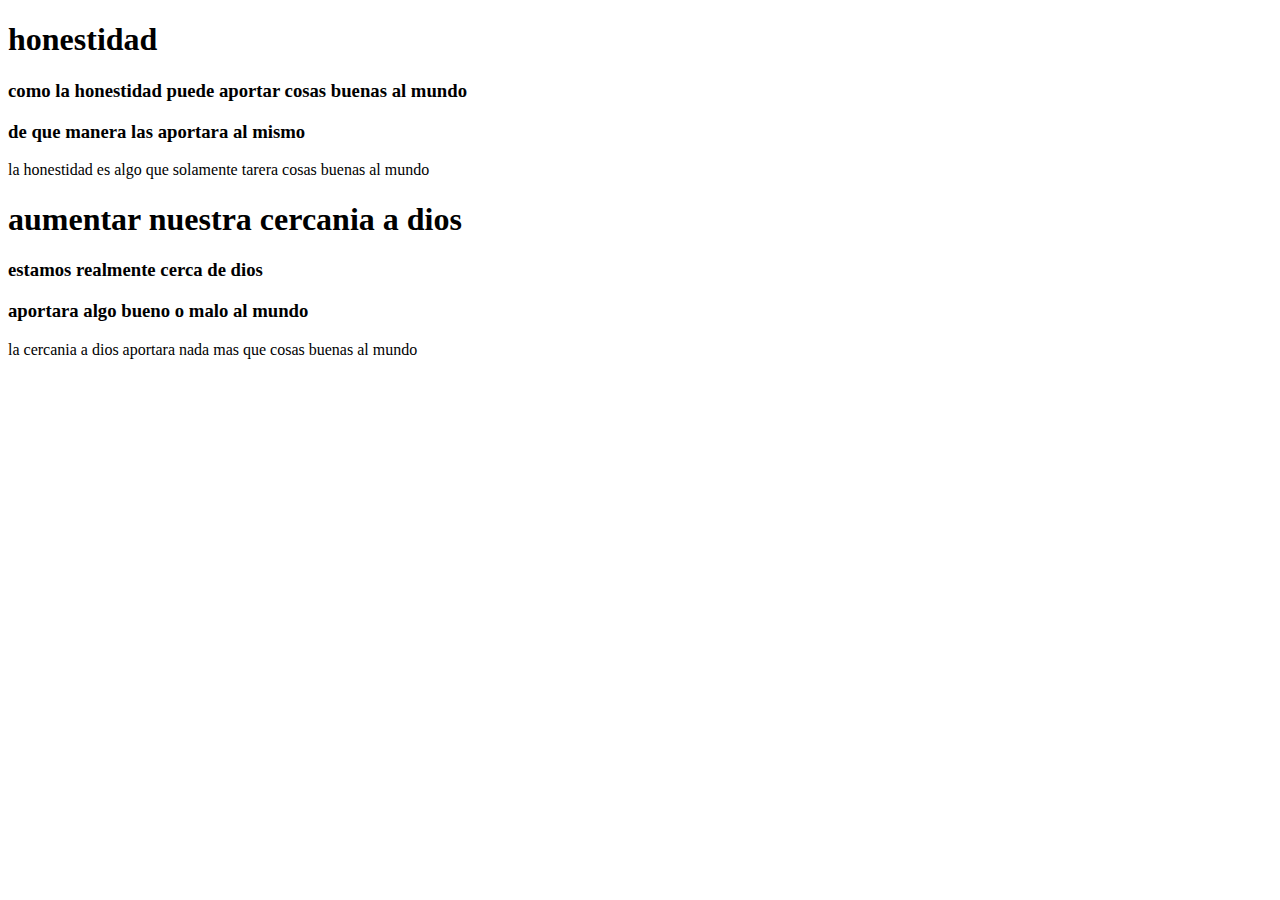
<file: root/index.html>
<!DOCTYPE html>
    <meta charset="utf-8">
     <html>
        <head>
             <tittle>
            <!--aqui se pone el titulo-->
              </title>
        </head>
             <body>
<!--tema1 de Pablo Garciabartning-->                 
            <hgroup>
                <h1>honestidad</h1>
                <h3>como la honestidad puede aportar cosas buenas al mundo<h3>
                <h3>de que manera las aportara al mismo</h3>    
            </hgroup>
<p>la honestidad es algo que solamente tarera cosas buenas al mundo</p>
<!-- fin tema 1 -->

<!--tema2 de Pablo Garciabartning-->
<hgroup>
    <h1>aumentar nuestra cercania a dios</h1>
    <h3>estamos realmente cerca de dios</h3>
    <h3>aportara algo bueno o malo al mundo</h3>
</hgroup>
<p>la cercania a dios aportara nada mas que cosas buenas al mundo</p>
<!--fin del tema 2-->
             </body>
    </html>
</file>
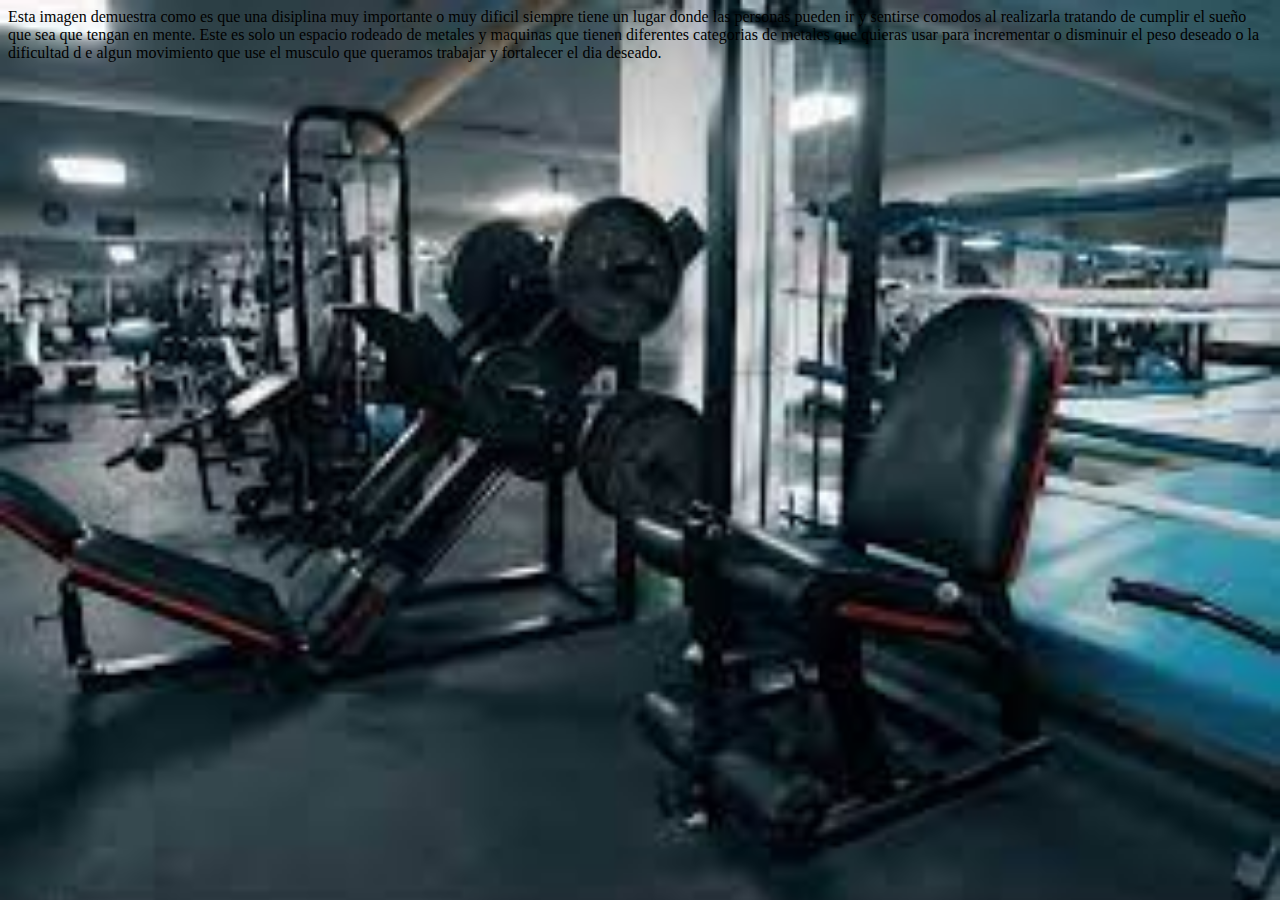
<file: imagendefondo.html>
<!DOCTYPE html>
<HTML LANG="ES">

  <head>
    <link rel="icon" href="[data-uri]">
    <!--carga los caracteres latinos-->
    <meta charset="utf-8">
    <title>Imagen de fondo</title>
    <style>
        body {
  heigh:665px;
  background-image: url("[data-uri]");
  background-size: cover;
  background-repeat: no-repeat
}
    </style>
</head>
<body>
    Esta imagen demuestra como es que una disiplina muy importante o muy dificil siempre tiene un lugar donde las personas pueden ir y sentirse comodos al realizarla tratando de cumplir el sueño que sea que tengan en mente. Este es solo un espacio rodeado de metales y maquinas que tienen diferentes categorias de metales que quieras usar para incrementar o disminuir el peso deseado o la dificultad d e algun movimiento que use el musculo que queramos trabajar y fortalecer el dia deseado.

</body>
</file>
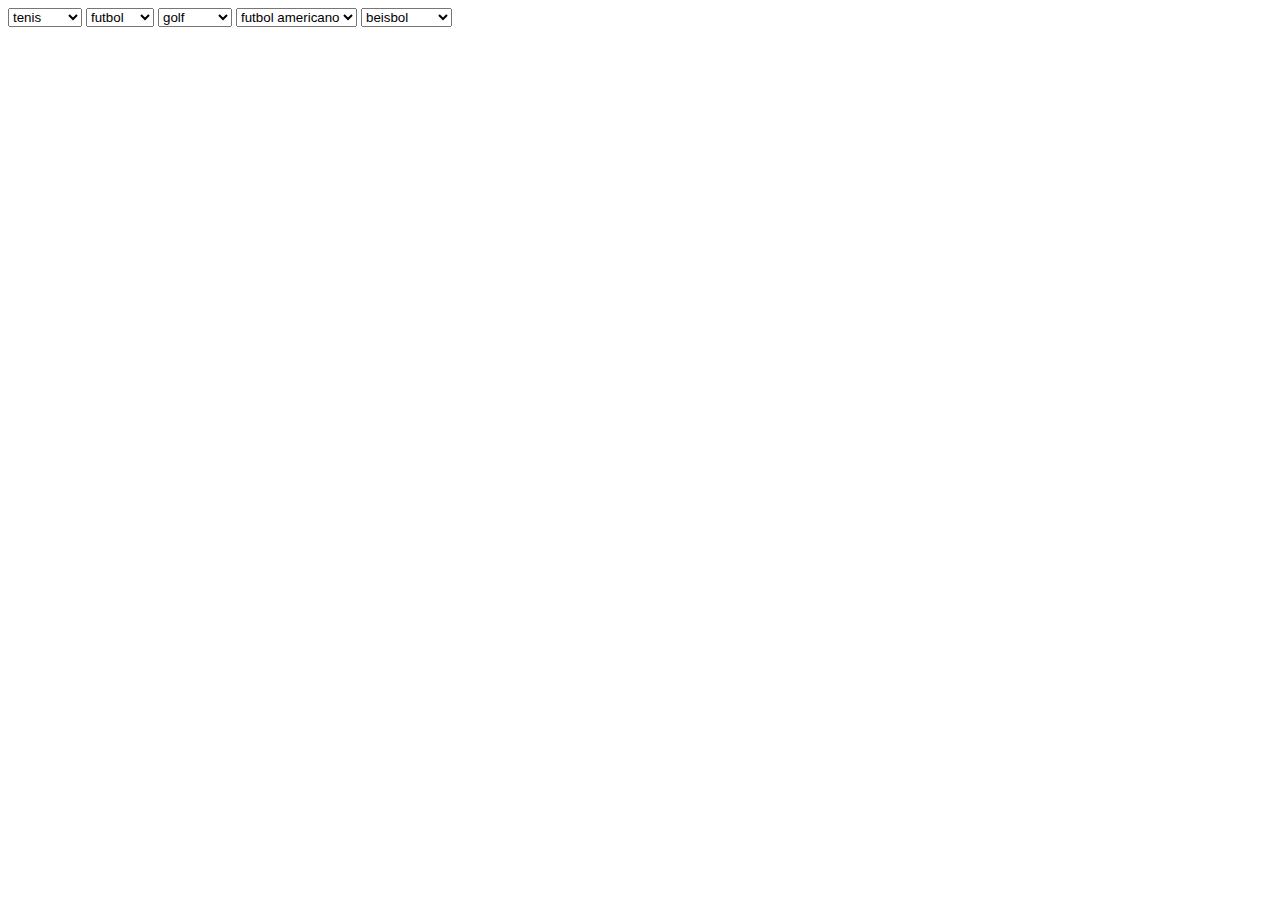
<file: selectiframe.html>
<!DOCTYPE html>
<HTML LANG="ES">

  <head>
      <title> select y iframe </title> 
    <!--carga los caracteres latinos-->
    <meta charset="utf-8">
   </head>
   <body>

  
    <select name="" id="">
        <option value="1">tenis</option>
       
        <option value="2">usa</option>
        <option value="2">méxico</option>
        <option value="2">italia</option>
        <option value="2">Australia</option>
        <option value="2">Francia</option>

    </select>
    <select name="" id="">
      <option value="2">futbol</option>
    
      <option value="2">usa</option>
      <option value="2">méxico</option>
      <option value="2">España</option>
      <option value="2">Brazil</option>
      <option value="2">Francia</option>
  </select>
  <select name="" id="">
    <option value="3">golf</option>
   
    <option value="2">usa</option>
    <option value="2">méxico</option>
    <option value="2">italia</option>
    <option value="2">Australia</option>
    <option value="2">Francia</option>
</select>
<select name="" id="">
  <option value="4">futbol americano</option>
  
    <option value="2">Florida</option>
    <option value="2">méxico</option>
    <option value="2">Texas</option>
    <option value="2">nueva york</option>
    <option value="2">nueva inglaterra</option>
</select>
<select name="" id="">
  <option value="5">beisbol</option>
 
  <option value="2">Texas</option>
  <option value="2">méxico</option>
  <option value="2">Pensilvania</option>
  <option value="2">Nueva York</option>
  <option value="2">California</option>
</select>
   </body>
</file>
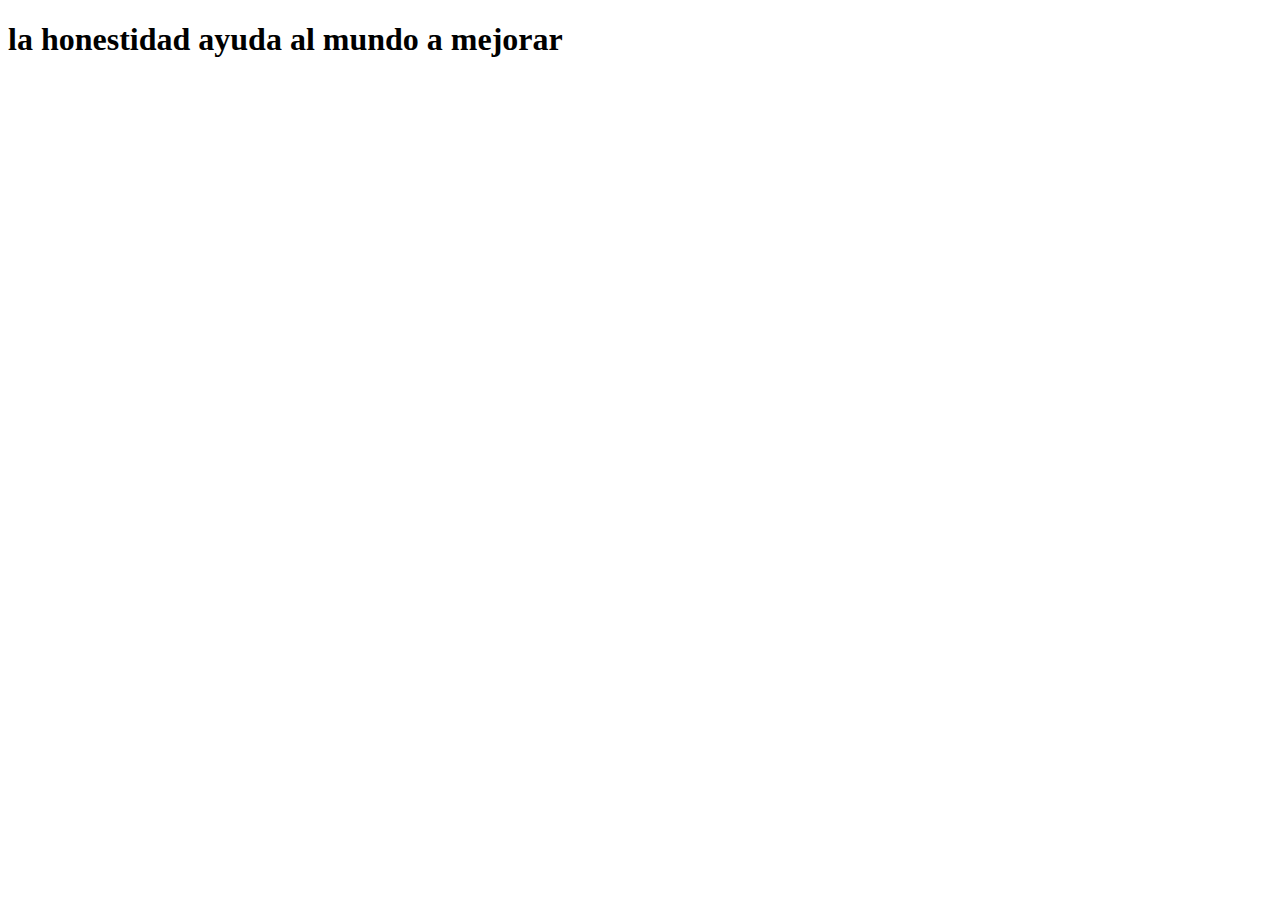
<file: root/aumentar cercania a dios.html>
<!DOCTYPE html>
<html="es>
<head>
    <!--carga los caracteres latinos-->
    <meta charset=:"UTF-8">
    <title>la honestidad</title>
</head>
<body>
    <!--empieza mi blog-->
    <section>
        <!--empieza el titulo del blog-->
        <header>
            <h1>la honestidad ayuda al mundo a mejorar</h1>
        </header>
        <!--termina el titulo del blog-->

        <!--empieza contenido principal-->
        <main>

            <!--**** aqui pondras tus articles **** -->
        </main>
    </section>
</body>
</html>
</file>
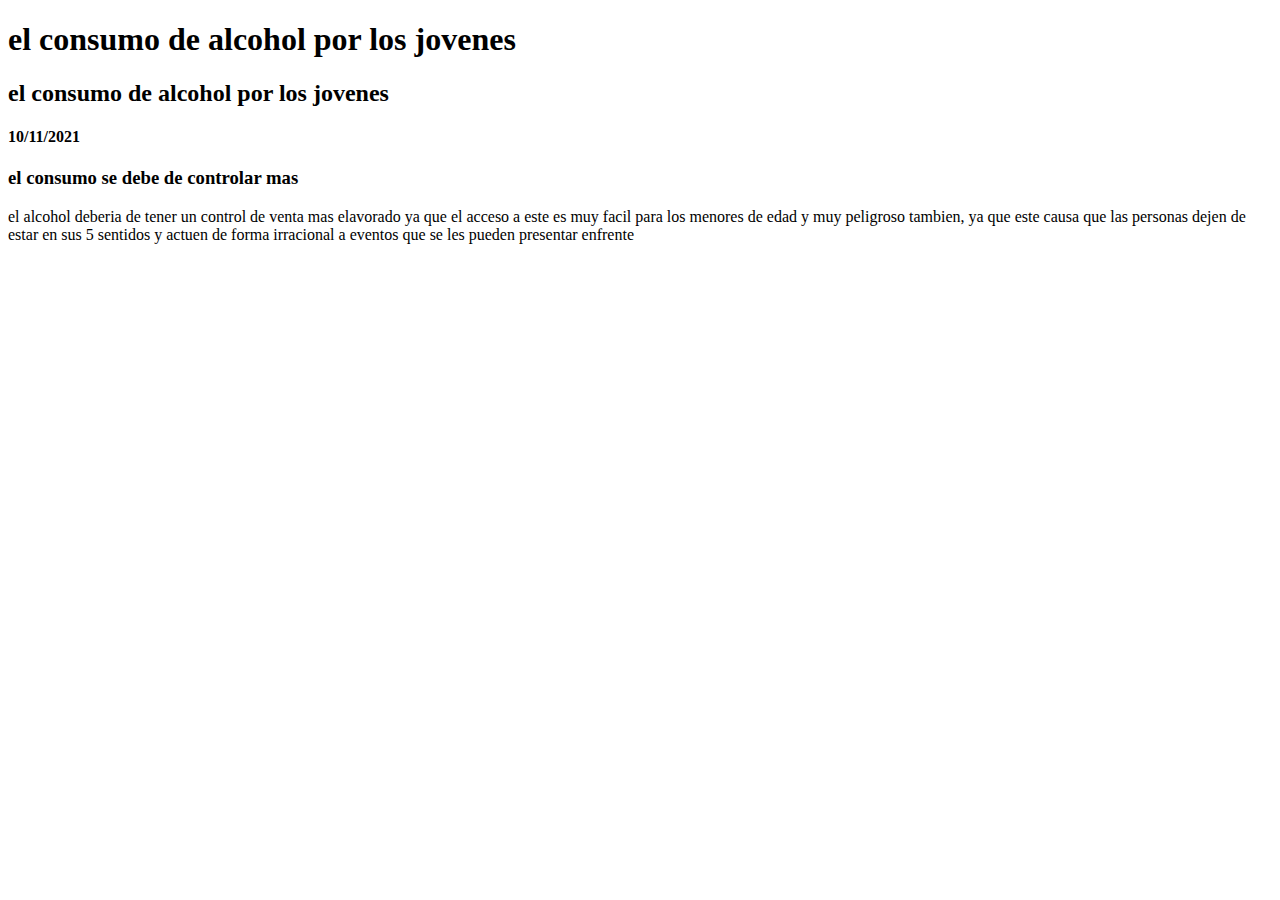
<file: root/El consumo de alcohol por los jovenes.html>
<!DOCTYPE html>
<HTML LASNG="ES">
<head>

     <!--carga los caracteres latinos-->
     <meta charset="utf-8">
     <title> el consumo de alcohol por los jovenes</title>
</head>
<body>
  <!--empieza mi blog-->
 <section>
    <!--empieza el titulo de mi blog-->
    <header>
        <h1> el consumo de alcohol por los jovenes</h1>
    </header>
     <!--termina el titulo de mi blog-->
    
     <!--empieza el contenido principal del blog-->
     <main>
     <!--**** Aqui pondras tus articles ****-->
        <!-- inicia entrada: el consumo de alcohol por los jovenes-->
        <article>
           <header>
              <hgroup>
               
                <!--título del articulo-->
               <h2> el consumo de alcohol por los jovenes</h2>
               <!--fecha en la que se escribió-->
               <h4> 10/11/2021</h4>
            
              </hgroup>
          
          </header>
         <!-- inicia contenido-->
         <div> 
           
          <h3> el consumo se debe de controlar mas</h3>
           <p> el alcohol deberia de tener un control de venta mas elavorado ya que el acceso a este es muy facil para los menores de edad y muy peligroso tambien, ya que este causa que las personas dejen de estar en sus 5 sentidos y actuen de forma irracional a eventos que se les pueden presentar enfrente  </p>
         
          </div>
         <!--termina contenido-->
       
         <footer>


         </footer>
       
        </article>
       <!--fin entrada: el consumo de alcohol por los jovenes-->




     </main>
     <!--Termina el contenido principal -->

     <!--empieza barra lateral-->

     <aside>


     
     </aside>
    
     <!--termina barra lateral-->

     <!--empiezas el footer-->
    
     <footer>


     </footer>
     <!-- termina el footer-->
    
  </section>
  <!--termina mi blog-->

</body>
</HTML>
</file>
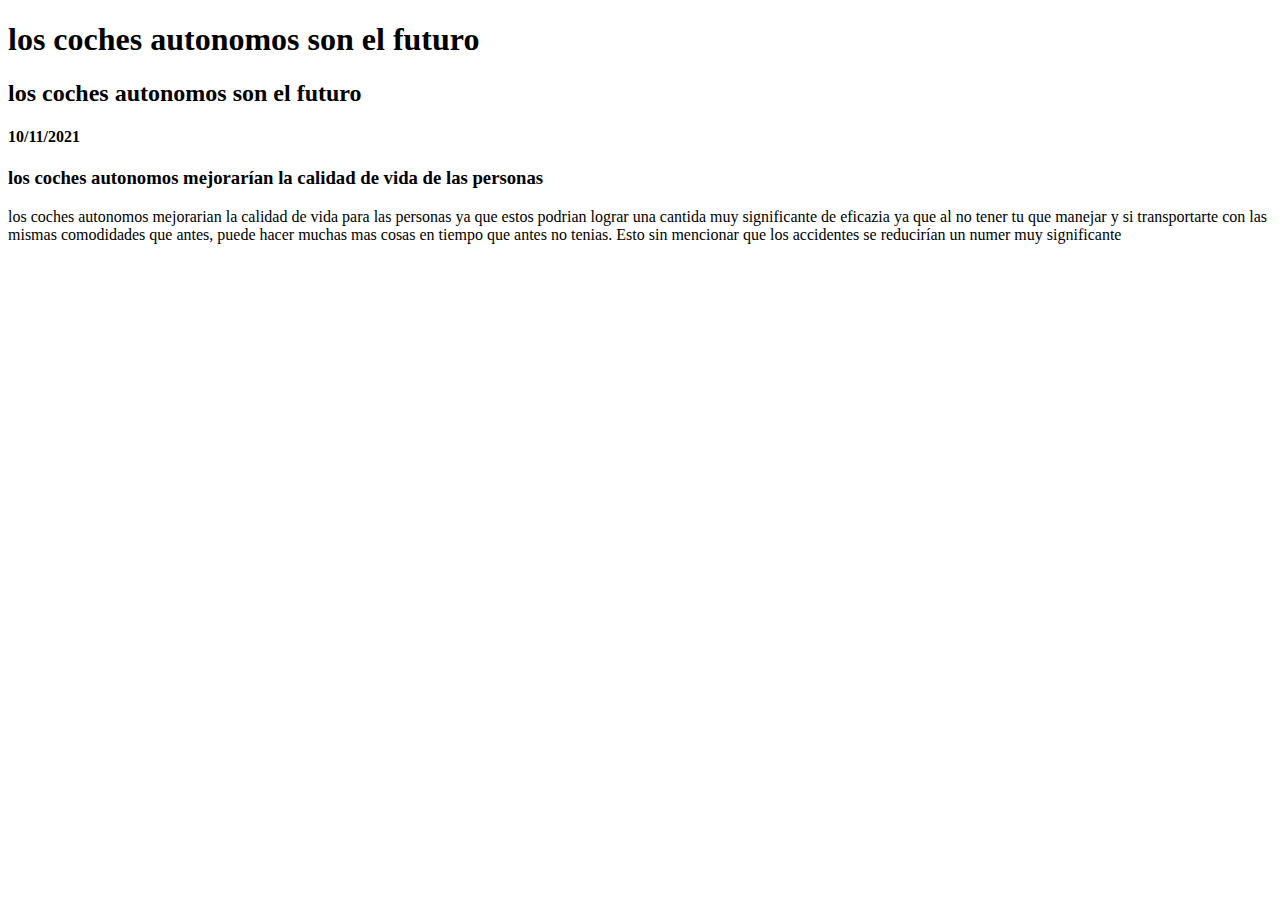
<file: root/los coches autonomos son el futuro.html>
<!DOCTYPE html>
<HTML LASNG="ES">
<head>

     <!--carga los caracteres latinos-->
     <meta charset="utf-8">
     <title> los coches autonomos son el futuro</title>
</head>
<body>
  <!--empieza mi blog-->
 <section>
    <!--empieza el titulo de mi blog-->
    <header>
        <h1> los coches autonomos son el futuro</h1>
    </header>
     <!--termina el titulo de mi blog-->
    
     <!--empieza el contenido principal del blog-->
     <main>
     <!--**** Aqui pondras tus articles ****-->
        <!-- inicia entrada: los coches autonomos son el futuro-->
        <article>
           <header>
              <hgroup>
               
                <!--título del articulo-->
               <h2> los coches autonomos son el futuro</h2>
               <!--fecha en la que se escribió-->
               <h4> 10/11/2021</h4>
            
              </hgroup>
          
          </header>
         <!-- inicia contenido-->
         <div> 
           
          <h3> los coches autonomos mejorarían la calidad de vida de las personas </h3>
           <p> los coches autonomos mejorarian la calidad de vida para las personas ya que estos podrian lograr una cantida muy significante de eficazia ya que al no tener tu que manejar y si transportarte con las mismas comodidades que antes, puede hacer muchas mas cosas en tiempo que antes no tenias. Esto sin mencionar que los accidentes se reducirían un numer muy significante </p>
         
          </div>
         <!--termina contenido-->
       
         <footer>


         </footer>
       
        </article>
       <!--fin entrada: los coches autonomos son el futuro-->




     </main>
     <!--Termina el contenido principal -->

     <!--empieza barra lateral-->

     <aside>


     
     </aside>
    
     <!--termina barra lateral-->

     <!--empiezas el footer-->
    
     <footer>


     </footer>
     <!-- termina el footer-->
    
  </section>
  <!--termina mi blog-->

</body>
</HTML>
</file>
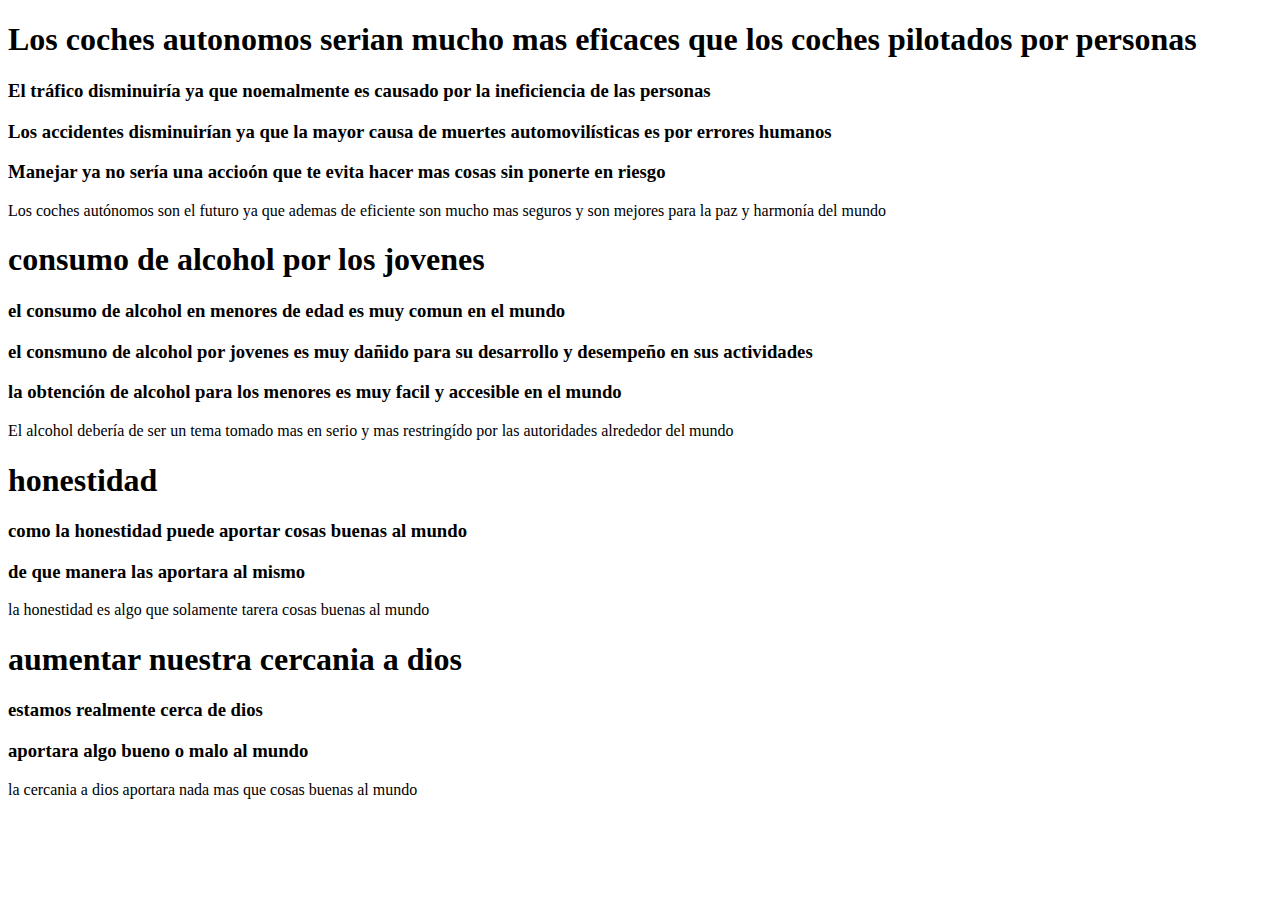
<file: root/Propuestas.html>
<!DOCTYPE html>
    <meta charset="utf-8">
      <html>
        <head> 
           <tittle>
              <!--aqui se pone el titulo-->
           </tittle>
        </head>
             <body> <!--aqui va el contenido-->
                <hgroup>
                    <!--tema de: Rodrigo Munoz Castillo Kanahuati-->
                <h1> Los coches autonomos serian mucho mas eficaces que los coches pilotados por personas</h1>
                 <h3> El tráfico disminuiría ya que noemalmente es causado por la ineficiencia de las personas</h3>
                 <h3> Los accidentes disminuirían ya que la mayor causa de muertes automovilísticas es por errores humanos</h3>      
                 <h3> Manejar ya no sería una accioón que te evita hacer mas cosas sin ponerte en riesgo </h3>
                
                </hgroup>
                <p> Los coches autónomos son el futuro ya que ademas de eficiente son mucho mas seguros y son mejores para la paz y harmonía del mundo </p>
                    <!--fin del tema 1-->
                <hgroup>
                     <!-- tema de: Rodrigo Muñoz Castillo Kanahuti-->
                 <h1> consumo de alcohol por los jovenes</h1>
                 <h3> el consumo de alcohol en menores de edad es muy comun en el mundo</h3>
                 <h3> el consmuno de alcohol por jovenes es muy dañido para su desarrollo y desempeño en sus actividades
                 <h3> la obtención de alcohol para los menores es muy facil y accesible en el mundo</h3>
                 <p> El alcohol debería de ser un tema tomado mas en serio y mas restringído por las autoridades alrededor del mundo</p>
                 <!--aquí termina el tema 2-->
               
                </hgroup>
           
                 <!--tema1 de Pablo Garciabartning-->                 
            <hgroup>
                <h1>honestidad</h1>
                <h3>como la honestidad puede aportar cosas buenas al mundo<h3>
                <h3>de que manera las aportara al mismo</h3>    
            </hgroup>
                 <p>la honestidad es algo que solamente tarera cosas buenas al mundo</p>
                  <!-- fin tema 1 -->

                 <!--tema2 de Pablo Garciabartning-->
            <hgroup>
                <h1>aumentar nuestra cercania a dios</h1>
                <h3>estamos realmente cerca de dios</h3>
                <h3>aportara algo bueno o malo al mundo</h3>
                <p>la cercania a dios aportara nada mas que cosas buenas al mundo</p>
            </hgroup>
                 <!--fin del tema 2-->


             </body>
      </html>
</file>
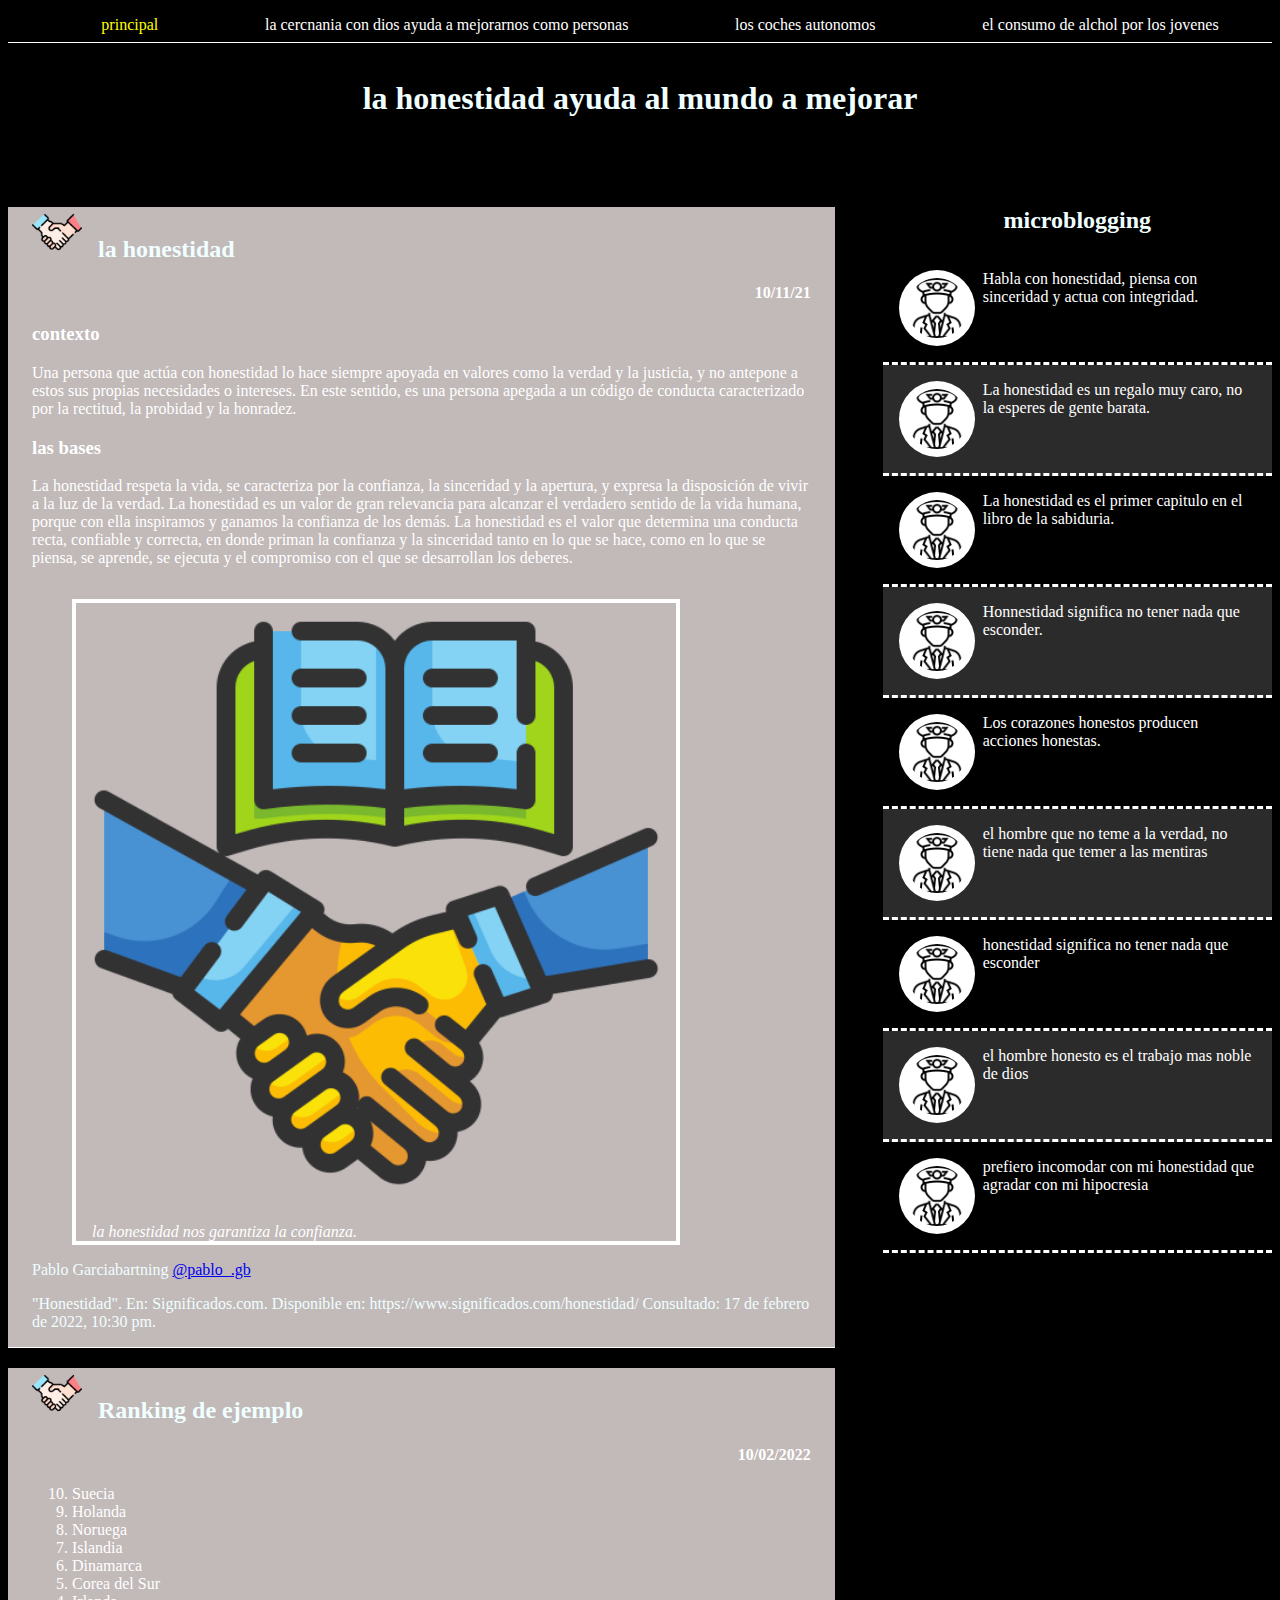
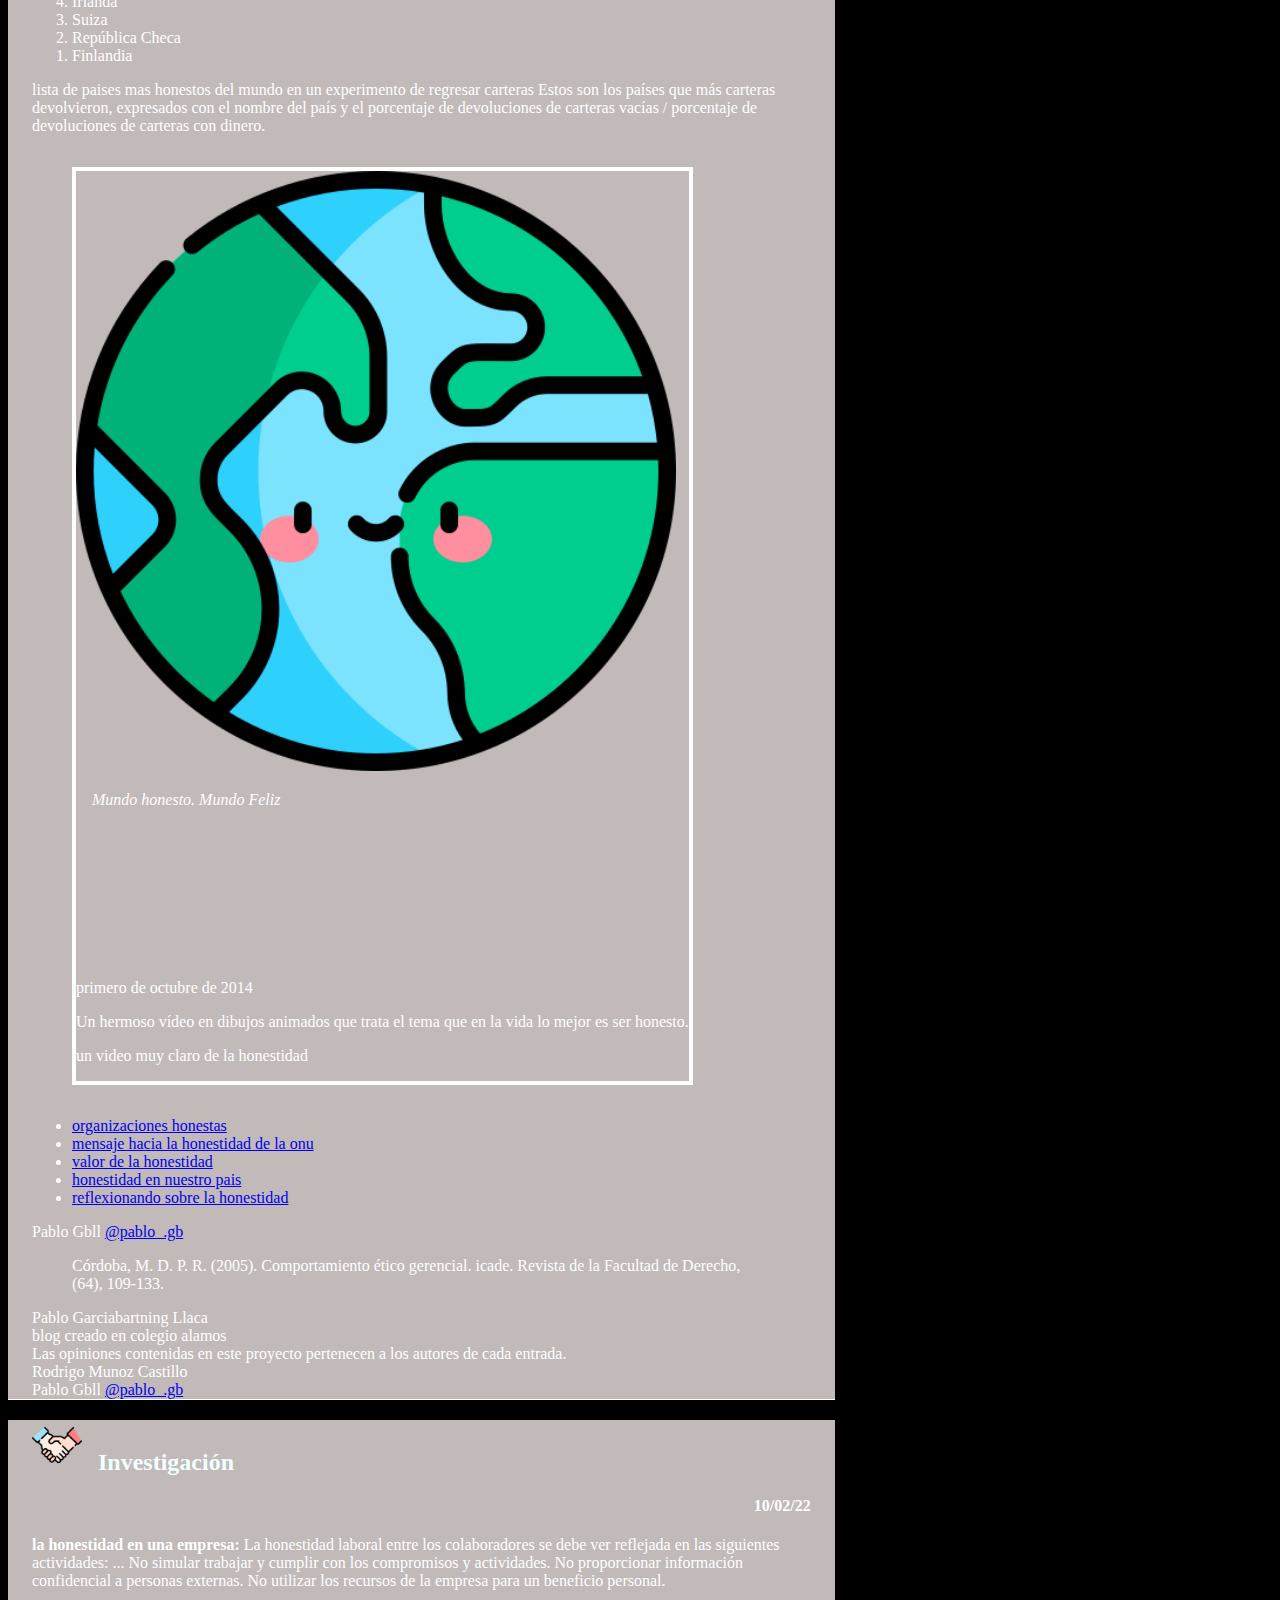
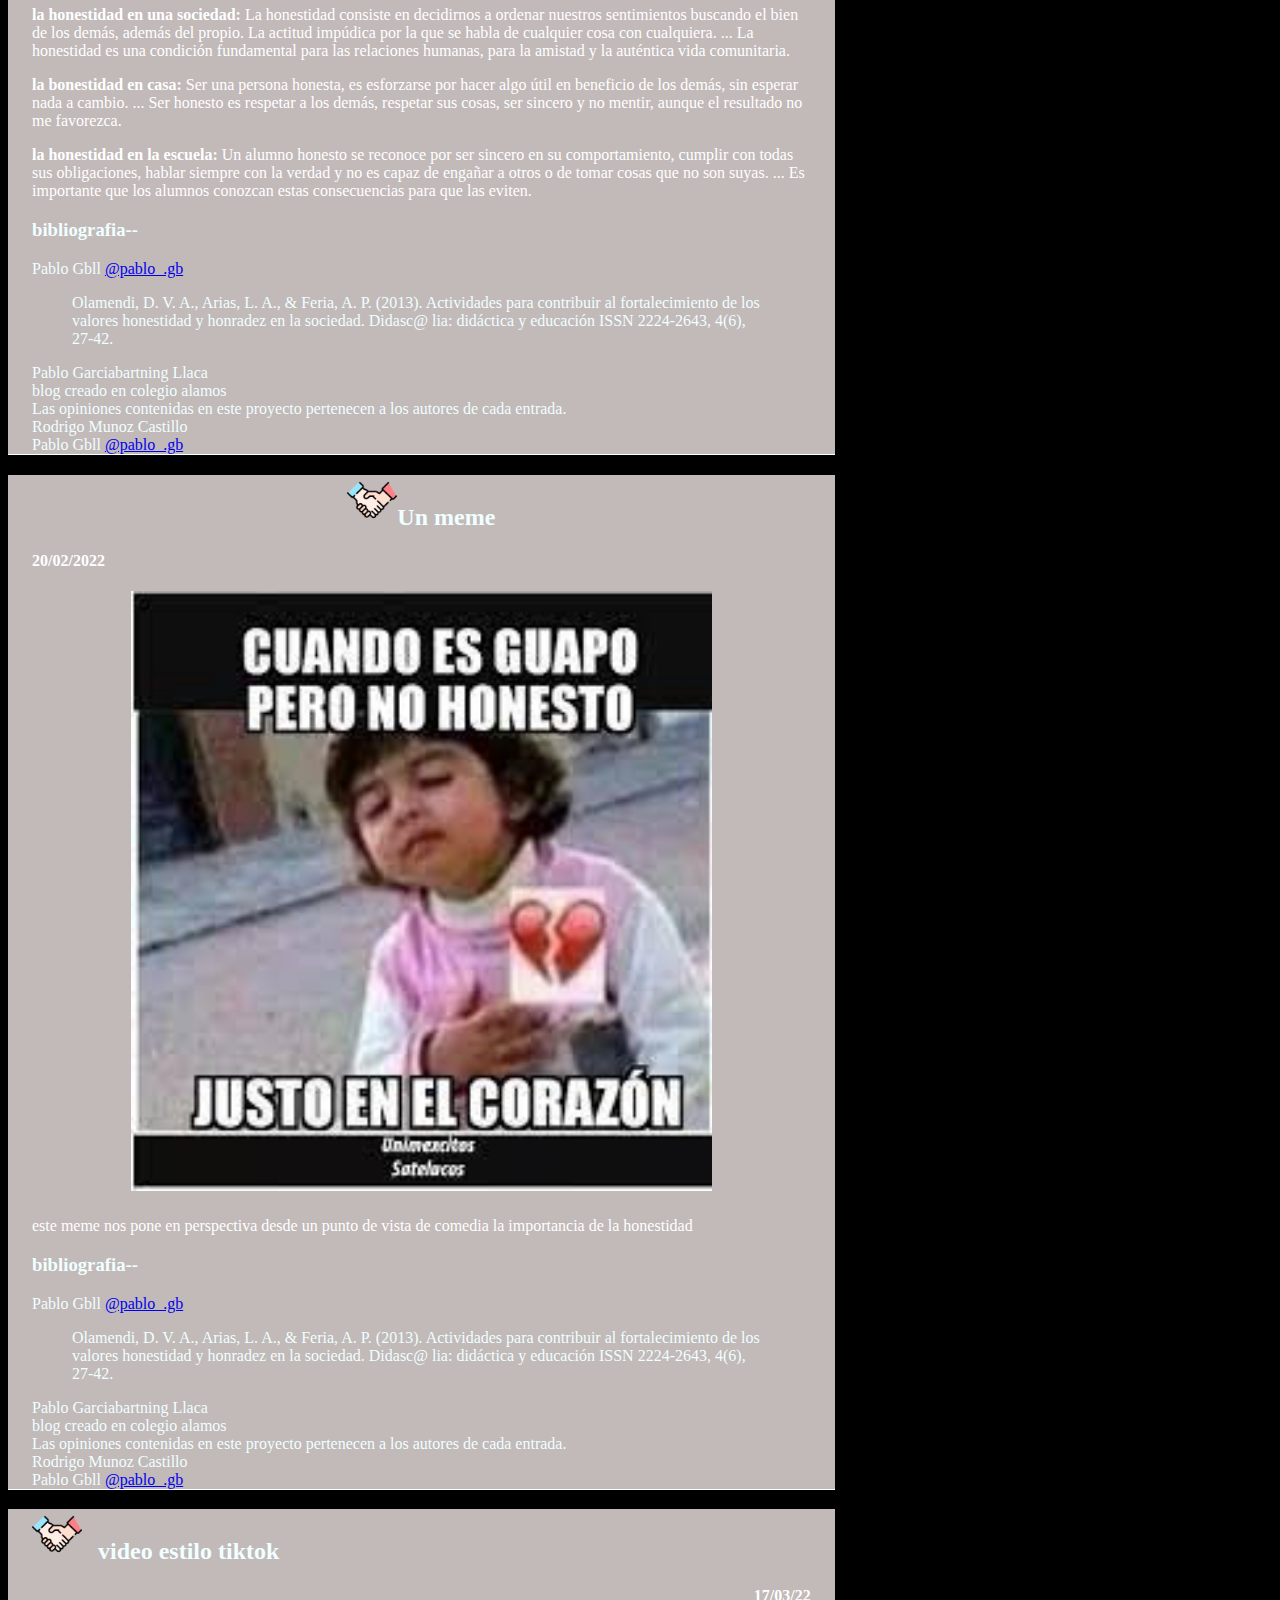
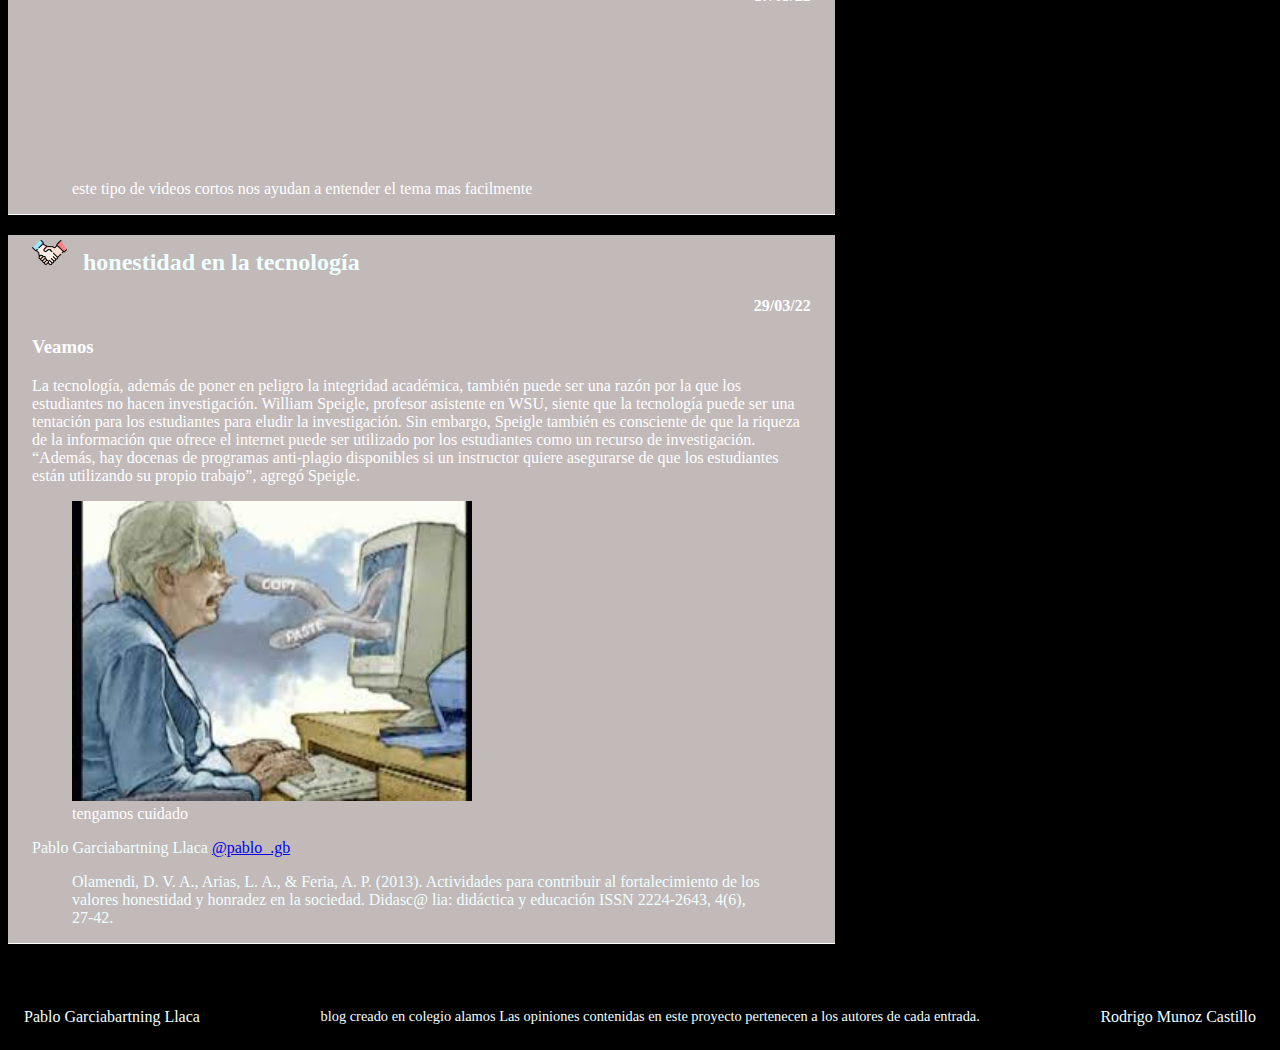
<file: root/tema1.html>
<!DOCTYPE html>
<html="es">

    <head>
        <!--carga los caracteres latinos-->
        <meta charset="UTF-8">
        <title>la honestidad</title>
        <!--carga la hoja de estilos-->
        <link rel="stylesheet" href="assets/styles/estilos_pablo.css">
    </head>

    <body>
        <!--empieza mi blog-->
        <!--empieza mi barra de navegacion-->
        <nav>
            <ul>
                <!--mi lista con links-->
                <li><a class="resaltado" href="index.html" target="_blank"> principal </a> </li>
                <li><a href="tema2.html"> la cercnania con dios ayuda a mejorarnos como personas </a> </li>
                <li><a href="tema3.html"> los coches autonomos </a> </li>
                <li><a href="tema4.html"> el consumo de alchol por los jovenes</a></li>

            </ul>


        </nav>
        <section>

            <!--empieza el titulo del blog-->
            <header>
                <h1>la honestidad ayuda al mundo a mejorar</h1>
            </header>
            <!--termina el titulo del blog-->

            <!--empieza contenido principal-->
            <main>

                <!--**** aqui pondras tus articles **** -->





                <!--inicia entrada: la honestidad-->
                <article>
                    <header>
                        <hgroup>
                            <!--la honestidad ayuda al mundo a mejorar-->
                            <h2><img src="assets/images/honestidad.png" alt="" width="50px">la honestidad</h2>
                            <!--fecha en la que se escribio el articulo-->
                            <h4>10/11/21</h4>
                        </hgroup>
                    </header>
                    <!--inicia contenido del articulo-->
                    <div>
                        <h3>contexto</h3>
                        <p>Una persona que actúa con honestidad lo hace siempre apoyada en valores como la verdad y la
                            justicia, y no antepone a estos sus propias necesidades o intereses.
                            En este sentido, es una persona apegada a un código de conducta caracterizado por la
                            rectitud, la probidad y la honradez.</p>

                        <h3>las bases</h3>
                        <p>La honestidad respeta la vida, se caracteriza por la confianza, la sinceridad y la apertura,
                            y expresa la disposición de vivir a la luz de la verdad. La honestidad es
                            un valor de gran relevancia para alcanzar el verdadero sentido de la vida humana, porque con
                            ella inspiramos y ganamos la confianza de los demás.
                            La honestidad es el valor que determina una conducta recta, confiable y correcta, en donde
                            priman la confianza y la sinceridad tanto en lo que se hace, como en lo que
                            se piensa, se aprende, se ejecuta y el compromiso con el que se desarrollan los deberes.</p>

                        <!--inicia ilustracion del articulo-->
                        <figure class="ilustracion">
                            <img src="assets/images/confiar.png" alt="la honestidad nos garantiza la confianza"
                                height="600px" width="auto">
                            <figcaption>la honestidad nos garantiza la confianza.</figcaption>

                            <!--termina ilustracion del articulo-->
                    </div>
                    <!--termina contenido del articulo-->
                    <footer>
                        <!--datos del autor-->
                        <div>
                            <span>Pablo Garciabartning</span> <a href="https://www.instagram.com/pablo_.gb/"
                                target="_blank">@pablo_.gb</a>
                        </div>
                        <!--bibliografia-->
                        <blackquote>
                            <p>"Honestidad". En: Significados.com. Disponible en:
                                https://www.significados.com/honestidad/ Consultado: 17 de febrero de 2022, 10:30 pm.
                            </p>
                        </blackquote>
                        <!--fin de la bibliografia-->
                    </footer>

                </article>

                <!--inicia entrada: ranking-->
                <article>
                    <header>
                        <hgroup>
                            <!--titulo del articulo-->

                            <h2><img src="assets/images/honestidad.png" alt="" width="50px">Ranking de ejemplo</h2>
                            <h4>10/02/2022</h4>
                        </hgroup>
                    </header>

                    <div>

                        <ol reversed>

                            <li>Suecia</li>
                            <li>Holanda</li>
                            <li>Noruega</li>
                            <li>Islandia</li>
                            <li>Dinamarca</li>
                            <li>Corea del Sur</li>
                            <li>Irlanda</li>
                            <li>Suiza</li>
                            <li>República Checa </li>
                            <li>Finlandia</li>

                        </ol>
                        <!--termina ranking-->
                        <p>lista de paises mas honestos del mundo en un experimento de regresar carteras Estos son los
                            países que más carteras devolvieron, expresados con el nombre del país y el porcentaje
                            de devoluciones de carteras vacías / porcentaje de devoluciones de carteras con dinero.</p>







                        <figure class="ilustracion">
                            <img src="assets/images/mundo.png" alt="ilustracion 1º artículo" height="600px"
                                width="auto">
                            <figcaption>Mundo honesto. Mundo Feliz</figcaption>



                            <iframe src="https://www.youtube.com/watch?v=N9rI8EhLomU" frameborder="0"></iframe>
                            <p>primero de octubre de 2014</p>
                            <p>Un hermoso vídeo en dibujos animados que trata el tema que en la vida lo mejor es
                                ser
                                honesto.</p>

                            <p>un video muy claro de la honestidad</p>





                            <footer>
                    </div>

                    <div>
                        <ul>
                            <li> <a
                                    href="https://www.grupohuman.com/post/organizaciones-honestas-hacen-un-pa%C3%ADs-honesto">organizaciones
                                    honestas</a></li>
                            <li> <a href="https://www.un.org/es/observances/vesak-day/messages">mensaje hacia la
                                    honestidad
                                    de la onu</a></li>
                            <li> <a href="https://stjohns.mx/valor-de-la-honestidad-en-los-alumnos/">valor de la
                                    honestidad</a></li>
                            <li> <a href="https://www.pan.org.mx/">honestidad en nuestro pais</a></li>
                            <li> <a
                                    href="https://www.udem.edu.mx/es/institucional/noticia/reflexionan-sobre-los-retos-de-la-honestidad-distancia">reflexionando
                                    sobre la honestidad</a></li>
                        </ul>
                    </div>

                    <div>
                        <span></span>Pablo Gbll</span> <a href="https://www.instagram.com/pablo_.gb/"> @pablo_.gb
                        </a>
                    </div>
                    <!-- fin datos del autor -->
                    <!-- bibliografía -->
                    <blockquote>
                        <p>Córdoba, M. D. P. R. (2005). Comportamiento ético gerencial. icade. Revista de la Facultad de
                            Derecho, (64), 109-133.
                        </p>
                    </blockquote>
                    <div>
                        <span>Pablo Garciabartning Llaca</span>
                    </div>
                    <div>
                        <span> blog creado en colegio alamos </span>
                    </div>
                    <div>
                        <span>Las opiniones contenidas en este proyecto pertenecen a los autores de cada
                            entrada.</span>
                    </div>
                    <div>
                        <span>Rodrigo Munoz Castillo</span>
                    </div>

                    <div>
                        <span></span>Pablo Gbll</span> <a href="https://www.instagram.com/pablo_.gb/"> @pablo_.gb
                        </a>
                    </div>
                    </footer>
                </article>




                <article>



                    <header>
                        <hgroup>
                            <h2><img src="assets/images/honestidad.png" alt="" width="50px">Investigación</h2>
                            <h4>10/02/22</h4>
                        </hgroup>
                    </header>
                    <div>
                        <p><strong>la honestidad en una empresa:</strong> La honestidad laboral entre los
                            colaboradores se debe ver reflejada en las siguientes actividades: ...
                            No simular trabajar y cumplir con los compromisos y actividades. No proporcionar
                            información confidencial a personas externas. No utilizar los recursos
                            de la empresa para un beneficio personal.</p>
                        <p><strong>la honestidad en una sociedad:</strong> La honestidad consiste en decidirnos a
                            ordenar nuestros sentimientos buscando el bien de los demás, además del propio.
                            La actitud impúdica por la que se habla de cualquier cosa con cualquiera. ... La
                            honestidad es una condición fundamental para las relaciones humanas, para
                            la amistad y la auténtica vida comunitaria.</p>
                        <p><strong>la bonestidad en casa:</strong> Ser una persona honesta, es esforzarse por hacer
                            algo útil en beneficio de los demás, sin esperar nada a cambio. ... Ser honesto
                            es respetar a los demás, respetar sus cosas, ser sincero y no mentir, aunque el
                            resultado no me favorezca.</p>
                        <p><strong>la honestidad en la escuela:</strong> Un alumno honesto se reconoce por ser
                            sincero en su comportamiento, cumplir con todas sus obligaciones, hablar siempre con
                            la verdad y no es capaz de engañar a otros o de tomar cosas que no son suyas. ... Es
                            importante que los alumnos conozcan estas consecuencias para que las eviten.</p>
                    </div>
                    <footer>
                        <header>
                            <h3>bibliografia--</h3>
                        </header>
                        <span></span>Pablo Gbll</span> <a href="https://www.instagram.com/pablo_.gb/"> @pablo_.gb
                        </a>
                        </div>
                        <!-- fin datos del autor -->
                        <!-- bibliografía -->
                        <blockquote>
                            <p>Olamendi, D. V. A., Arias, L. A., & Feria, A. P. (2013). Actividades para contribuir al
                                fortalecimiento de los valores honestidad y honradez en la sociedad. Didasc@ lia:
                                didáctica y educación ISSN 2224-2643, 4(6), 27-42.</p>
                        </blockquote>
                        <div>
                            <span>Pablo Garciabartning Llaca</span>
                        </div>
                        <div>
                            <span> blog creado en colegio alamos </span>
                        </div>
                        <div>
                            <span>Las opiniones contenidas en este proyecto pertenecen a los autores de cada
                                entrada.</span>
                        </div>
                        <div>
                            <span>Rodrigo Munoz Castillo</span>
                        </div>

                        <div>
                            <span></span>Pablo Gbll</span> <a href="https://www.instagram.com/pablo_.gb/"> @pablo_.gb
                            </a>
                        </div>
                    </footer>
                </article>
                <!--fin entrada: la honestidad-->

                <article>
                    <header>
                        <h2><img src="assets/images/honestidad.png" alt="" width="50px">Un meme</h2>
                        <h4>20/02/2022</h4>
                    </header>
                    <div>
                        <hgroup>
                            <!-- Título del artículo con ícono -->
                            <h2> <img src="assets/images/meme.jpeg" alt="jajaja" height="600px" width="auto"> </h2>
                            <!-- Fecha en la que se escribió el artículo -->
                            
                            <p>este meme nos pone en perspectiva desde un punto de vista de comedia la importancia de la
                                honestidad</p>
                        </hgroup>
                    </div>
                    <footer>
                        <header>
                            <h3>bibliografia--</h3>
                        </header>
                        <span></span>Pablo Gbll</span> <a href="https://www.instagram.com/pablo_.gb/"> @pablo_.gb
                        </a>
                        </div>
                        <!-- fin datos del autor -->
                        <!-- bibliografía -->
                        <blockquote>
                            <p>Olamendi, D. V. A., Arias, L. A., & Feria, A. P. (2013). Actividades para contribuir al
                                fortalecimiento de los valores honestidad y honradez en la sociedad. Didasc@ lia:
                                didáctica y educación ISSN 2224-2643, 4(6), 27-42.</p>
                        </blockquote>
                        <div>
                            <span>Pablo Garciabartning Llaca</span>
                        </div>
                        <div>
                            <span> blog creado en colegio alamos </span>
                        </div>
                        <div>
                            <span>Las opiniones contenidas en este proyecto pertenecen a los autores de cada
                                entrada.</span>
                        </div>
                        <div>
                            <span>Rodrigo Munoz Castillo</span>
                        </div>

                        <div>
                            <span></span>Pablo Gbll</span> <a href="https://www.instagram.com/pablo_.gb/"> @pablo_.gb
                            </a>
                        </div>
                    </footer>
                </article>

                <article>
                    <header>
                        <hgroup>
                            <h2><img src="assets/images/honestidad.png" alt="" width="50px">video estilo tiktok</h2>
                            <h4>17/03/22</h4>
                        </hgroup>
                    </header>
                    <div>
                        <figure>
                            <iframe src="https://ur-pk.facebook.com/SonrisasEternasNG/videos/el-valor-de-la-honestidad-tiktok-sonrisaseternas-valores-honestidad/647476279521928/" frameborder="0"></iframe>
                            <figcaption>este tipo de videos cortos nos ayudan a entender el tema mas facilmente</figcaption>
                        </figure>
                    </div>
                </article>

                <article>
                    <header>
                        <hgroup>
                            
                            <h2> <img src="assets/images/honestidad.png" alt="Descripción del ícono" height="35px" width="auto">honestidad en la tecnología</h2>
                            
                            <h4>29/03/22</h4>
                        </hgroup>    
                    </header>
                    
                    <div>
                        
                        <h3>Veamos</h3>
                        <p>La tecnología, además de poner en peligro la integridad académica, también puede ser una razón por la que los estudiantes no hacen investigación.

                            William Speigle, profesor asistente en WSU, siente que la tecnología puede ser una tentación para los estudiantes para eludir la investigación. Sin embargo, Speigle también es consciente de que la riqueza de la información que ofrece el internet puede ser utilizado por los estudiantes como un recurso de investigación.
                            
                            “Además, hay docenas de programas anti-plagio disponibles si un instructor quiere asegurarse de que los estudiantes están utilizando su propio trabajo”, agregó Speigle.</p>
                
                        <figure>
                            <img src="assets/images/honestidad en la tecnologia.jpeg" alt="ilustracion 1º artículo" height="auto" width="400">
                            <figcaption>tengamos cuidado</figcaption>
                        </figure>
                
                    </div>
                    
                    <footer>
                        <div>
                            <span>Pablo Garciabartning Llaca</span> <a href="https://www.instagram.com/pablo_.gb/" target="_blank">@pablo_.gb</a>
                        </div>
                        
                        <blockquote>
                            <p>Olamendi, D. V. A., Arias, L. A., & Feria, A. P. (2013). Actividades para contribuir al fortalecimiento de los valores honestidad y honradez en la sociedad. Didasc@ lia: didáctica y educación ISSN 2224-2643, 4(6), 27-42.</p>
                        </blockquote>
                        
                    </footer>
                </article>





            </main>
            <aside>

                <h2>microblogging</h2>
                <div>
                    <img src="assets/images/piloto.png" alt="autor" width="60px" height="auto">
                    <span>Habla con honestidad, piensa con sinceridad y actua con integridad.</span>
                </div>
                <div>
                    <img src="assets/images/piloto.png" alt="autor" width="60px" height="auto">
                    <span>La honestidad es un regalo muy caro, no la esperes de gente barata.</span>
                </div>
                <div>
                    <img src="assets/images/piloto.png" alt="autor" width="60px" height="auto">
                    <span>La honestidad es el primer capitulo en el libro de la sabiduria.</span>
                </div>
                <div>
                    <img src="assets/images/piloto.png" alt="autor" width="60px" height="auto">
                    <span>Honnestidad significa no tener nada que esconder.</span>
                </div>
                <div>
                    <img src="assets/images/piloto.png" alt="autor" width="60px" height="auto">
                    <span>Los corazones honestos producen acciones honestas.</span>
                </div>
                <div>
                    <img src="assets/images/piloto.png" alt="autor" width="60px" height="auto">
                    <span>el hombre que no teme a la verdad, no tiene nada que temer a las mentiras</span>
                </div>
                <div>
                    <img src="assets/images/piloto.png" alt="autor" width="60px" height="auto">
                    <span>honestidad significa no tener nada que esconder</span>
                </div>
                <div>
                    <img src="assets/images/piloto.png" alt="autor" width="60px" height="auto">
                    <span>el hombre honesto es el trabajo mas noble de dios</span>
                </div>
                <div>
                    <img src="assets/images/piloto.png" alt="autor" width="60px" height="auto">
                    <span>prefiero incomodar con mi honestidad que agradar con mi hipocresia</span>
                </div>

            </aside>
            <footer id="footer_blog">
                <div>
                    <span>Pablo Garciabartning Llaca</span>
                </div>
                <div>
                    <span> blog creado en colegio alamos </span>
                
                    <span>Las opiniones contenidas en este proyecto pertenecen a los autores de cada
                        entrada.</span>
                </div>
                <div>
                    <span>Rodrigo Munoz Castillo</span>
                </div>

            </footer>
        </section>

    </body>

    </html>
</file>
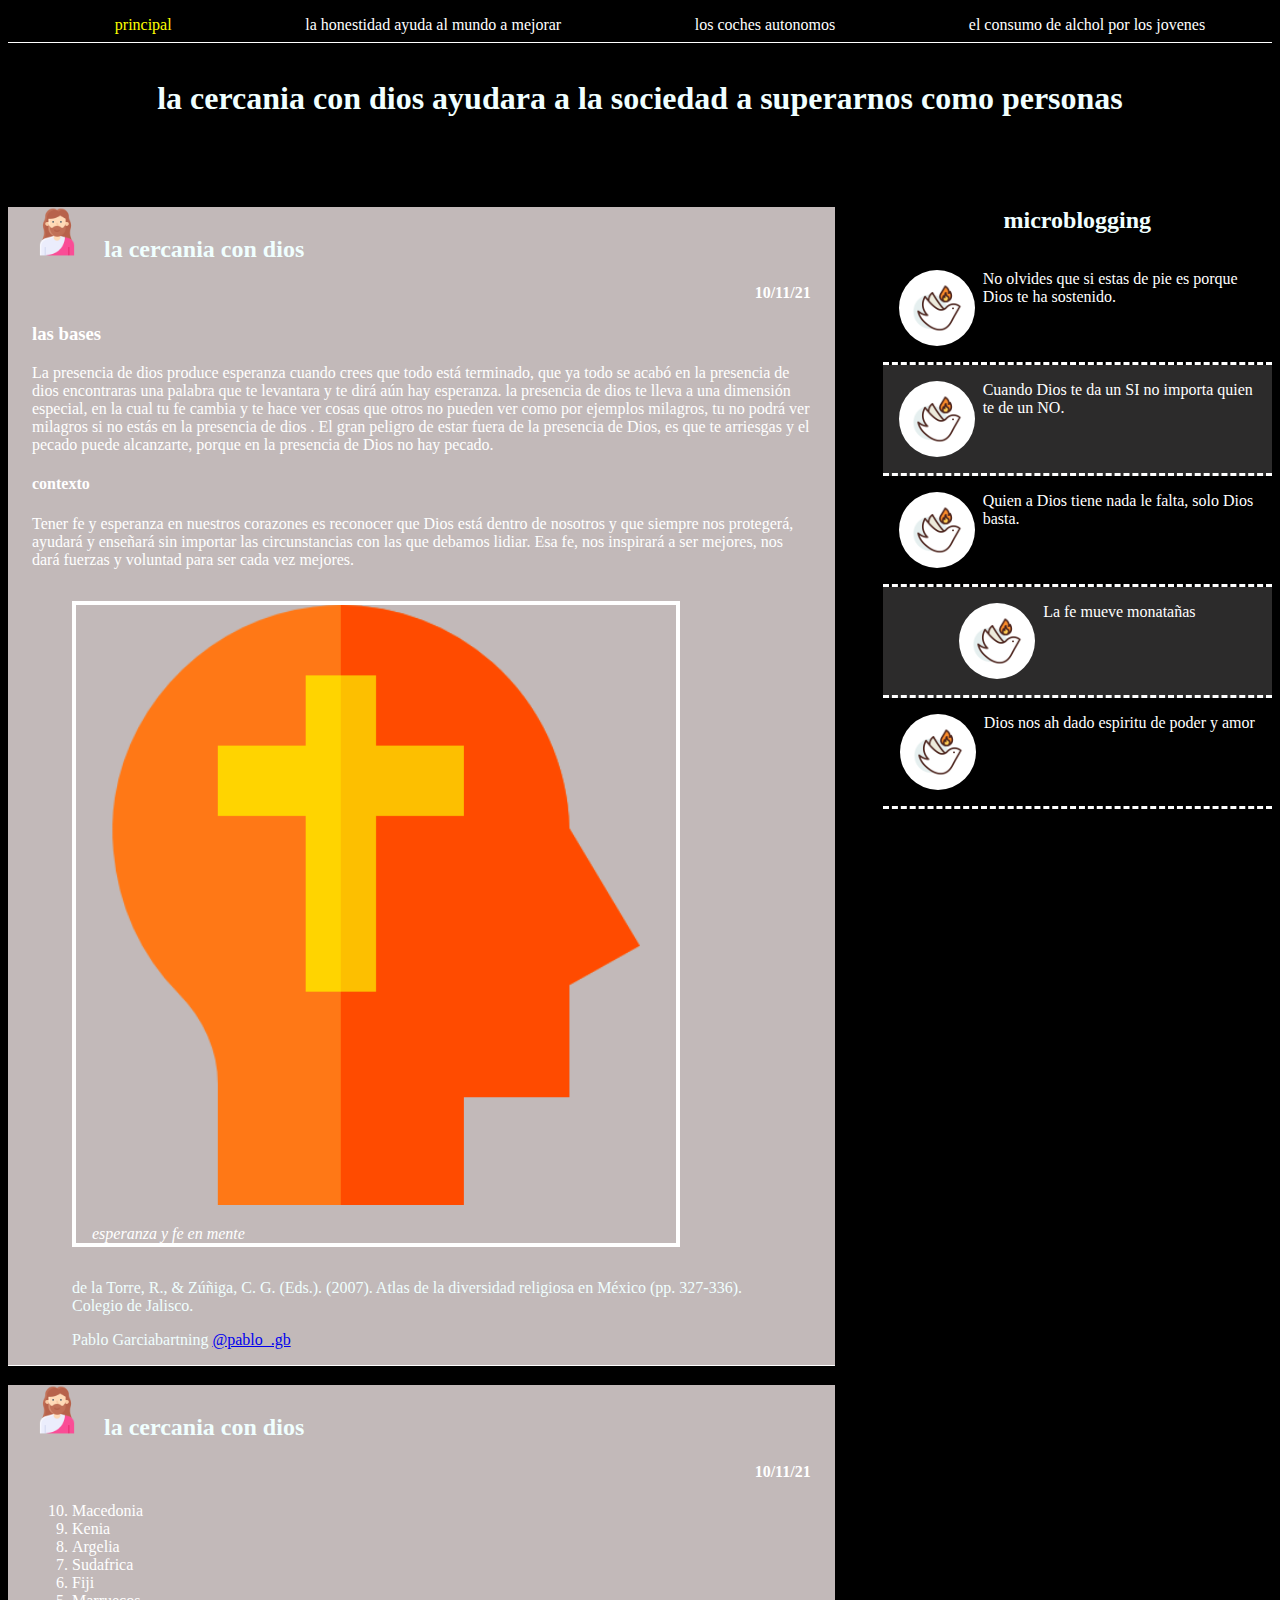
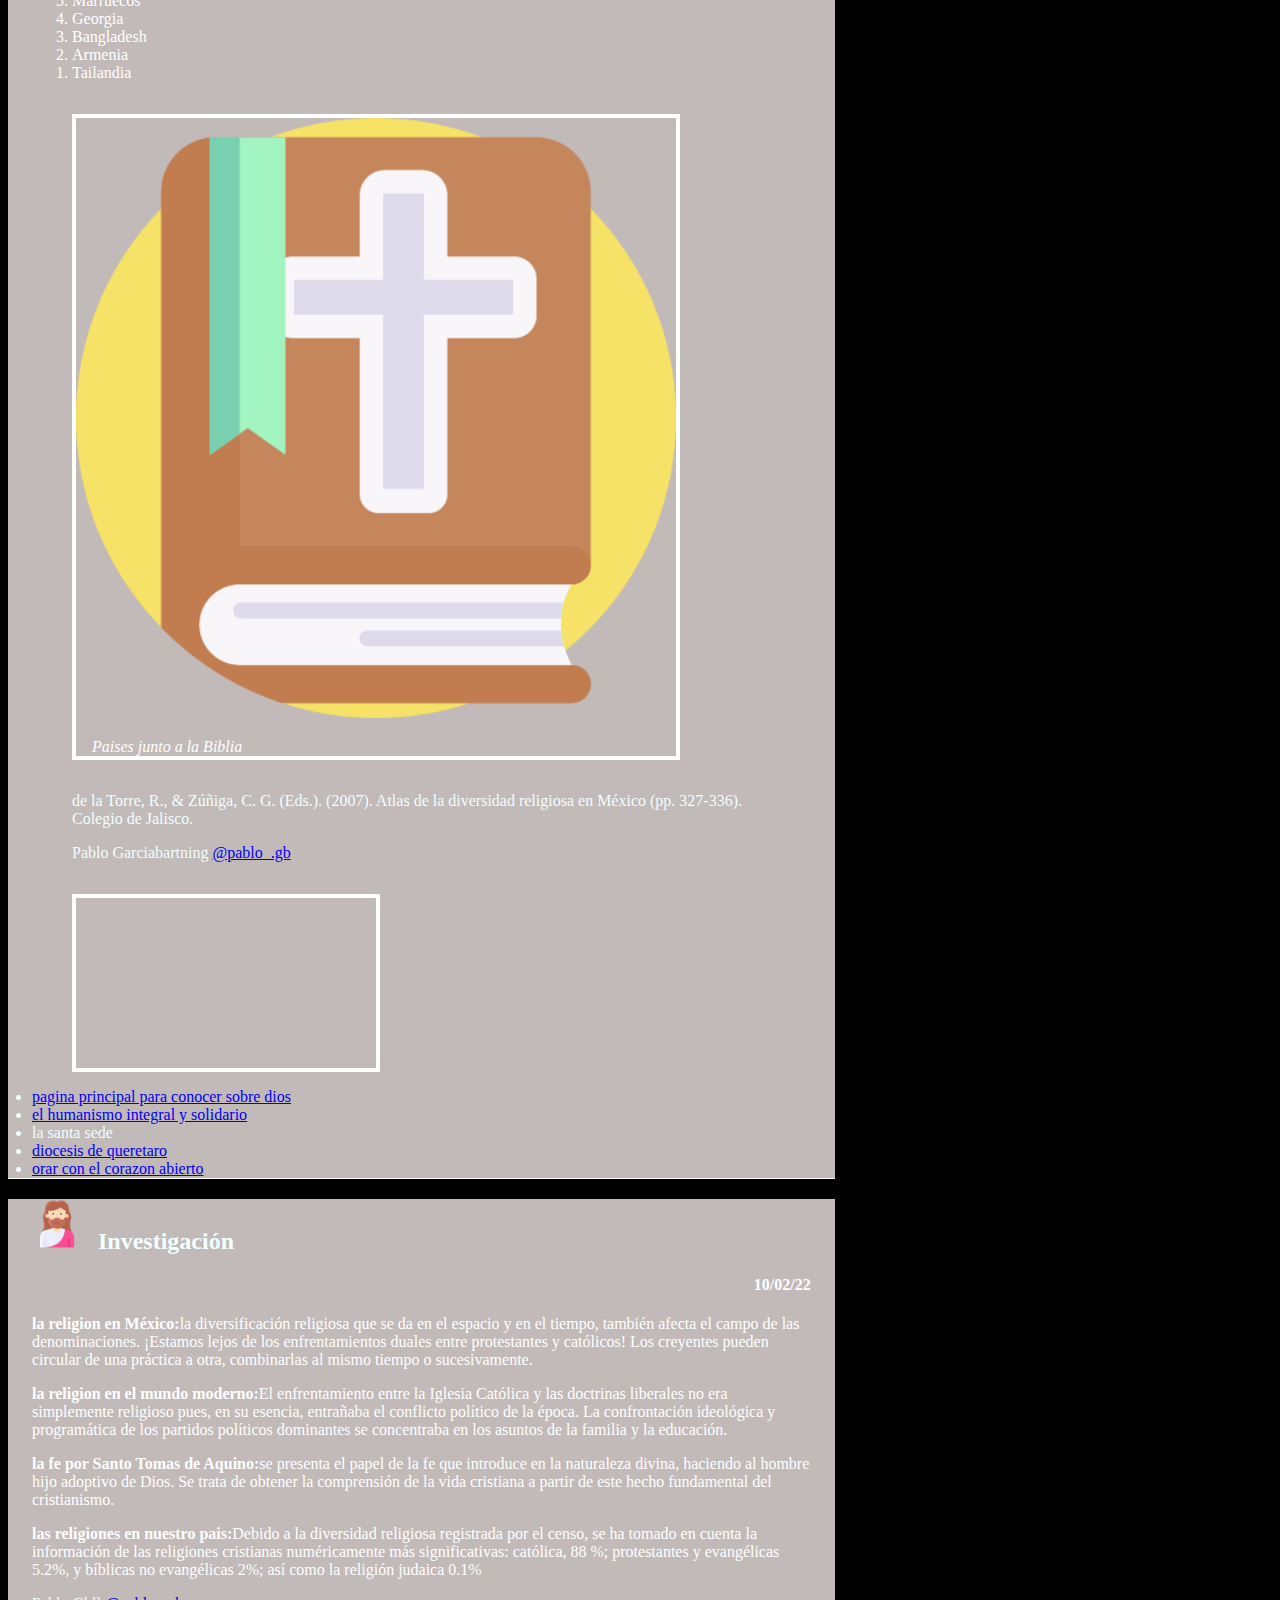
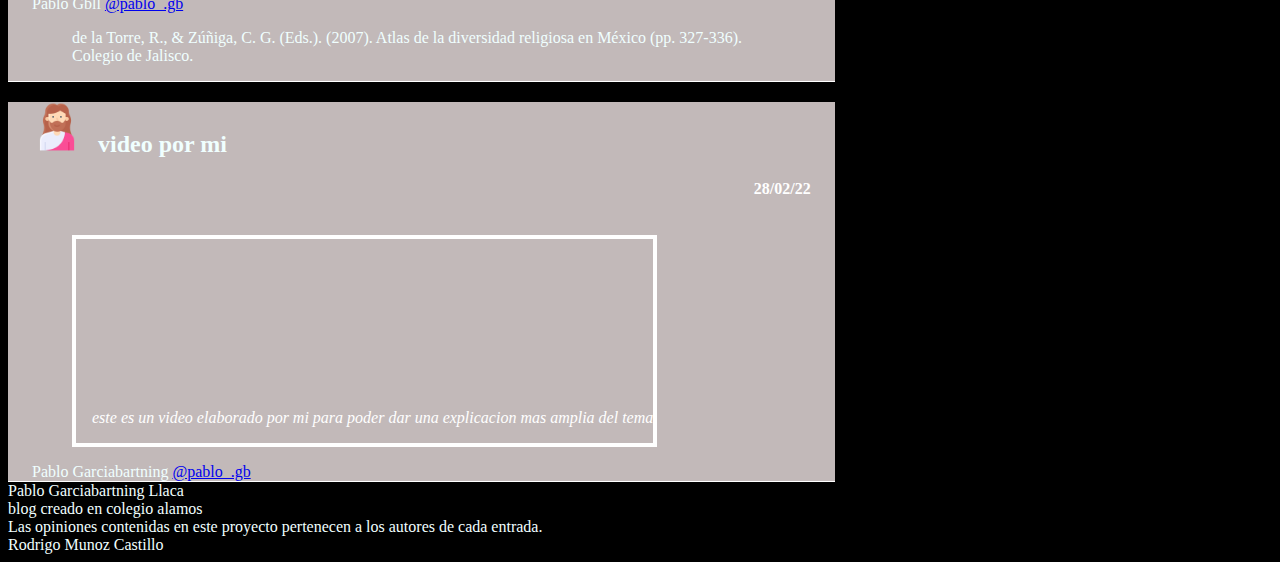
<file: root/tema2.html>
<!DOCTYPE html>
<html="es>

    <head>
        <!--carga los caracteres latinos-->
        <meta charset="UTF-8">
        <title>la cercania con dios</title>
        <!--carga la hoja de estilos-->
        <link rel="stylesheet" href="assets/styles/estilos_pablo.css">
    </head>

    <body>
        <!--empieza mi blog-->
        <!--empieza mi barra de navegacion-->
        <nav>
            <ul>
                <!--mi lista con links-->
                <li><a class="resaltado" href="index.html" target="_blank"> principal </a> </li>
                <li><a href="tema1.html"> la honestidad ayuda al mundo a mejorar </a> </li>
                <li><a href="tema3.html"> los coches autonomos </a> </li>
                <li><a href="tema4.html"> el consumo de alchol por los jovenes</a></li>

            </ul>


        </nav>
        <section>
            <!--empieza el titulo del blog-->
            <header>
                <h1>la cercania con dios ayudara a la sociedad a superarnos como personas</h1>
            </header>
            <!--termina el titulo del blog-->

            <!--empieza contenido principal-->
            <main>

                <!--**** aqui pondras tus articles **** -->
                <!--inicia entrada: la cercania con dios-->
                <article>
                    <header>
                        <hgroup>
                            <!--la cercania con dios-->
                            <h2><img src="assets/images/jesus.png" alt="" width="50px"> la cercania con dios</h2>
                            <!--fecha en la que se escribio el articulo-->
                            <h4>10/11/21</h4>
                        </hgroup>
                    </header>
                    <!--inicia contenido del articulo-->
                    <h3>las bases</h3>
                    <p>La presencia de dios produce esperanza cuando crees que todo está terminado, que ya todo
                        se acabó en la presencia de dios encontraras una palabra que te levantara y te dirá aún hay
                        esperanza. la presencia de dios te lleva a una dimensión
                        especial, en la cual tu fe cambia y te hace ver cosas que otros no pueden ver como por
                        ejemplos milagros, tu no podrá ver milagros si no estás en la presencia de dios . El gran
                        peligro de estar fuera
                        de la presencia de Dios, es que te arriesgas y el pecado puede alcanzarte, porque en la
                        presencia de Dios no hay pecado.</p>
                        <h4>contexto</h4>
                    <p>Tener fe y esperanza en nuestros corazones es reconocer que Dios está dentro de nosotros y 
                        que siempre nos protegerá, ayudará y enseñará sin importar las circunstancias con las que debamos lidiar.
                        Esa fe, nos inspirará a ser mejores, nos dará fuerzas y voluntad para ser cada vez mejores.</p> 
                    <div>
                        <figure class="ilustracion">
                            <img src="assets/images/fe.png" alt="esperanza y fe en mente" height="600px" width="auto">
                            <figcaption>esperanza y fe en mente</figcaption>
                        </figure>
                          

                    </div>
                    <footer>
                        <blockquote>
                            <p>de la Torre, R., & Zúñiga, C. G. (Eds.). (2007). Atlas de la diversidad religiosa en México (pp. 327-336). Colegio de Jalisco.
                            </p> 
                                <!--datos del autor-->
                                <div>
                                    <span>Pablo Garciabartning</span> <a href="https://www.instagram.com/pablo_.gb/"
                                        target="_blank">@pablo_.gb</a>
                        </blockquote>
                    </footer>
                </article>
                <!--termina contenido del articulo-->
                <!--inicia contenido del articulo-->
                <article>
                    <header>
                        <hgroup>
                            <!--la cercania con dios-->
                            <h2><img src="assets/images/jesus.png" alt="" width="50px"> la cercania con dios</h2>
                            <!--fecha en la que se escribio el articulo-->
                            <h4>10/11/21</h4>
                        </hgroup>
                    </header>

                    <div>
                        <ol reversed>

                            <li>Macedonia</li>
                            <li>Kenia</li>
                            <li>Argelia</li>
                            <li>Sudafrica</li>
                            <li>Fiji</li>
                            <li>Marruecos</li>
                            <li>Georgia</li>
                            <li>Bangladesh</li>
                            <li>Armenia</li>
                            <li>Tailandia</li>

                        </ol>
                        
                    </div>
                    <figure class="ilustracion">
                        <img src="assets/images/religion.png" alt="ilustracion 1º artículo" height="600px" width="auto">
                        <figcaption>Paises junto a la Biblia</figcaption>
                    </figure>
                <footer>
                    <blockquote>
                        <p>de la Torre, R., & Zúñiga, C. G. (Eds.). (2007). Atlas de la diversidad religiosa en México (pp. 327-336). Colegio de Jalisco.
                        </p>
                            <!--datos del autor-->
                            <div>
                                <span>Pablo Garciabartning</span> <a href="https://www.instagram.com/pablo_.gb/"
                                    target="_blank">@pablo_.gb</a>
                    </blockquote>
                </footer>
                
                    <figure class="ilustracion">
                        <iframe src="https://www.youtube.com/watch?v=7JG126hljgg" frameborder="0"></iframe>
                        <figcaption>
                            <p></p>
                            <p></p>
                        </figcaption>
                    </figure>
                    <footer>
                        <div>

                            <li> <a href="https://catholic.net/">pagina principal para conocer sobre dios</a></li>
                            <li> <a
                                    href="https://www.vatican.va/roman_curia/pontifical_councils/justpeace/documents/rc_pc_justpeace_doc_20060526_compendio-dott-soc_sp.html">el
                                    humanismo integral y solidario</a></li>
                            <li> <a href="https://www.vatican.va/content/vatican/it.html"></a>la santa sede</li>
                            <li> <a href="https://www.diocesisqro.org/">diocesis de queretaro</a></li>
                            <li> <a href="https://orarconelcorazonabierto.wordpress.com/tag/cercania-de-dios/">orar con el
                                    corazon abierto</a></li>
        
        
                        </div>
                    </footer>
                </article>

                <article>
                    <header>
                        <hgroup>
                            <h2><img src="assets/images/jesus.png" alt="" width="50px">Investigación</h2>
                            <h4>10/02/22</h4>
                        </hgroup>
                    </header>
                    <div>
                        <p><strong>la religion en México:</strong>la diversificación religiosa que se da en el espacio y
                            en el tiempo, también afecta el campo de las denominaciones. ¡Estamos lejos de los
                            enfrentamientos
                            duales entre protestantes y católicos! Los creyentes pueden circular de una práctica
                            a otra, combinarlas al mismo tiempo o sucesivamente.</p>
                        <p><strong>la religion en el mundo moderno:</strong>El enfrentamiento entre la Iglesia Católica
                            y las doctrinas
                            liberales no era simplemente religioso pues, en su esencia, entrañaba el conflicto político
                            de la época. La confrontación
                            ideológica y programática de los partidos políticos dominantes se concentraba en los asuntos
                            de la familia y la educación.</p>
                        <p><strong>la fe por Santo Tomas de Aquino:</strong>se presenta el papel de la fe que introduce
                            en la naturaleza divina, haciendo
                            al hombre hijo adoptivo de Dios. Se trata de obtener la comprensión de la vida cristiana a
                            partir de este hecho fundamental del cristianismo.</p>
                        <p><strong>las religiones en nuestro pais:</strong>Debido a la diversidad religiosa registrada
                            por el censo, se ha tomado en cuenta
                            la información de las religiones cristianas numéricamente más significativas: católica, 88
                            %; protestantes y evangélicas 5.2%, y bíblicas no
                            evangélicas 2%; así como la religión judaica 0.1%</p>
                    </div>
                    <footer>
                        <div>
                            Pablo Gbll <a href="https://www.instagram.com/pablo_.gb/"> @pablo_.gb </a>
                        </div>
                        <!--fin de datos del autor-->
                        <!-- bibliografía -->
                        <blockquote>
                            <p>de la Torre, R., & Zúñiga, C. G. (Eds.). (2007). Atlas de la diversidad religiosa en México (pp. 327-336). Colegio de Jalisco.
                            </p>
                        </blockquote>

                    </footer>
                    

                </article>

                <article>
                    <header>
                        <hgroup>
                            <h2><img src="assets/images/jesus.png" alt="" width="50px">video por mi</h2>
                            <h4>28/02/22</h4>
                        </hgroup>
                    </header>
                <figure class="ilustracion">
                    <iframe src="https://youtu.be/FwCbH9S9lyw" frameborder="0"></iframe>
                    <figcaption>
                        <p>este es un video elaborado por mi para poder dar una explicacion mas amplia del tema</p>
                    
                    </figcaption>
                </figure>
                <footer>
                    <!--datos del autor-->
                    <div>
                        <span>Pablo Garciabartning</span> <a href="https://www.instagram.com/pablo_.gb/"
                            target="_blank">@pablo_.gb</a>
                    </footer>            
                </article>
                
                <footer>

                    
                    <!-- fin bibliografía -->
                    <div>
                        <span>Pablo Garciabartning Llaca</span>
                    </div>
                    <div>
                        <span> blog creado en colegio alamos </span>
                    </div>
                    <div>
                        <span>Las opiniones contenidas en este proyecto pertenecen a los autores de cada entrada.</span>
                    </div>
                    <div>
                        <span>Rodrigo Munoz Castillo</span>
                    </div>
                    

                </footer>


                <!--fin entrada: la honestidad-->

                







            </main>
            <aside>
                <h2>microblogging</h2>
                <div>
                    <img src="assets/images/espiritu-santo.png" alt="autor" width="60px" height="auto">
                    <span>No olvides que si estas de pie es porque Dios te ha sostenido.</span>
                </div>
                <div>
                    <img src="assets/images/espiritu-santo.png" alt="autor" width="60px" height="auto">
                    <span>Cuando Dios te da un SI no importa quien te de un NO.</span>
                </div>
                <div>
                    <img src="assets/images/espiritu-santo.png" alt="autor" width="60px" height="auto">
                    <span>Quien a Dios tiene nada le falta, solo Dios basta.</span>
                </div>
                <div>
                    <img src="assets/images/espiritu-santo.png" alt="autor" width="60px" height="auto">
                    <span>La fe mueve monatañas</span>
                </div>
                <div>
                    <img src="assets/images/espiritu-santo.png" alt="autor" width="60px" height="auto">
                    <span>Dios nos ah dado espiritu de poder y amor</span>
                </div>
            </aside>

        </section>
    </body>

    </html>
</file>
<file: root/assets/styles/estilos_pablo.css>
body{

    background-color: black;
    color:#FFFFFF;
}
h1{
    color:azure;
    text-align: center;
}
h2{
    color: azure;
    text-align: center;
}
footer{
    color:azure;
}


article{

  background-color: rgb(194, 185, 185);
  padding-left: 1.5rem;
  padding-right: 1.5rem;
  border-width: 1px; ;
  border-bottom-style: solid;
  border-color: #FFFFFF;  }
  nav>ul>li .resaltado{

  color: yellow;
}

#titulo_principal{
  text-align: center;
  font-size: 3rem;
}


nav>ul>li>a{
  text-decoration: none;
}



.ilustracion{
  border-width: 4px;
  border-style: solid;
  border-color: #FFFFFF;
  display: inline-block;
}

.ilustracion figcaption {

  margin-top: 1rem;
  margin-left: 1rem;
  font-style:italic;
}

#footer_blog {
  display: flex;
  justify-content: space-between;
  margin: 1rem
}
  
  


nav>ul>li{
  list-style:none
}

section {

  display: grid;

  grid-template-columns: repeat(12, 1fr);

  grid-auto-rows: auto;

  gap: 3rem;

}


section>header {
  
  grid-column: span 12;
}

section>main{

  grid-column: span 8;
}

section>aside{

  grid-column: span 4;
}

section>footer{

  grid-column: span 12;
}

nav > ul {

  display: flex;

  align-items: center;

  justify-content: space-around;

  border-bottom: 1px solid #FFFFFF;

  padding-bottom: 0.5rem;
}

nav ul li a{

  text-decoration: none;
  color:#FFFFFF;
  
}

nav ul li a:hover{

  text-decoration: underline;
  color: greenyellow;
  
}

article > header > hgroup {

  justify-content: space-between;
  text-align: right;
}

article > header > hgroup > h2 {

  text-align: left;
  flex-direction: column;
}

article > header > hgroup > h2 > img {

  margin-right: 1rem;
}

aside > h2 {

  text-align: center;
  text-size-adjust: 1.3rem;
  
}

aside > div > img {

  background-color: #FFFFFF;

  padding: 0.5rem;

  border-radius: 50%;

}

aside div{
  display: flex;
  justify-content:center;
  border-bottom: dashed;
  padding: 1rem;
}

aside div span {
  margin-left: 0.5rem;
}

aside div:nth-child(odd){
  background-color: rgb(44, 43, 43);
}

#footer_blog div:nth-child(2) {

  font-size: 0.9rem;
}
</file>
